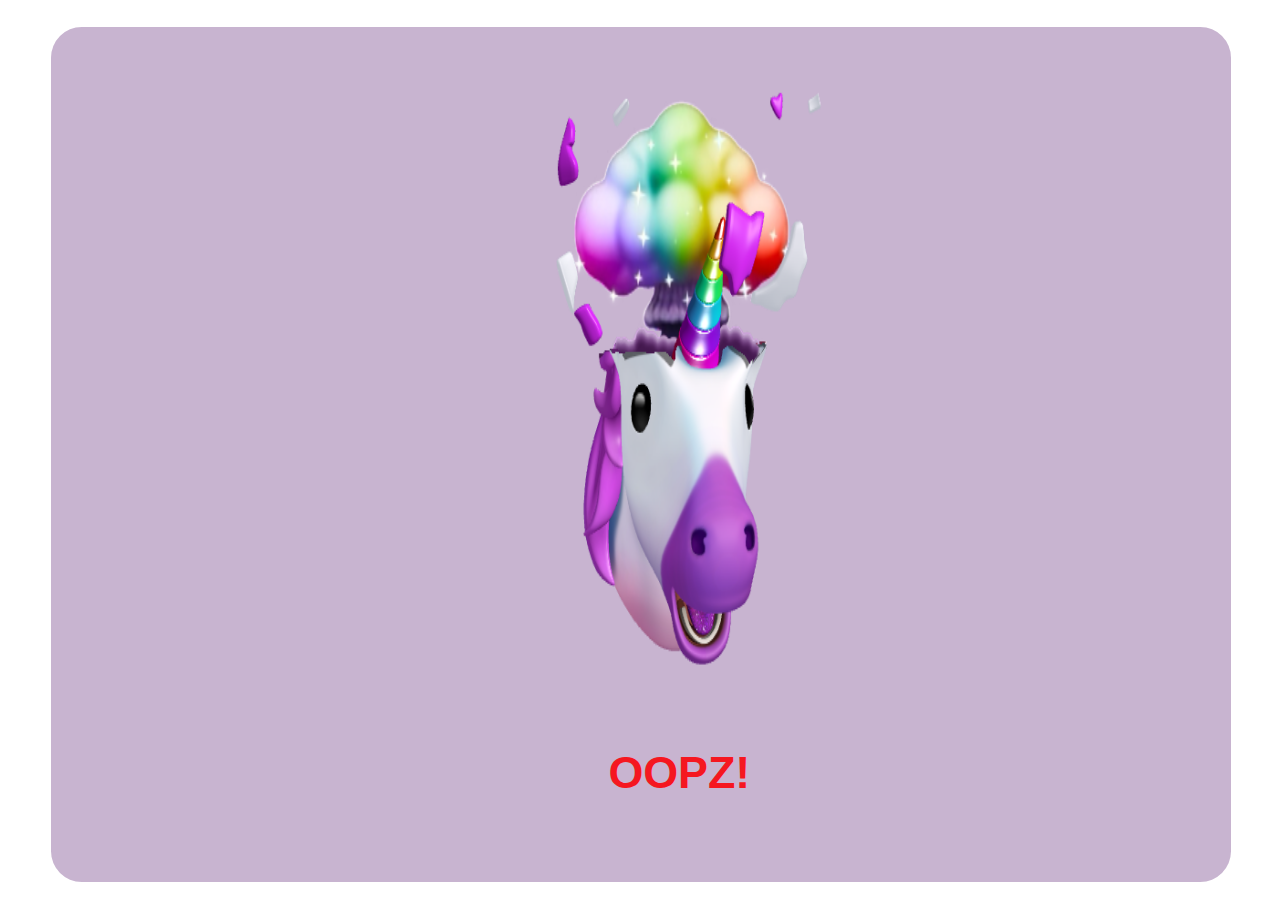
<file: project/projects.html>
<!DOCTYPE html>
<html lang="en">
<head>
    <meta charset="UTF-8">
    <meta http-equiv="X-UA-Compatible" content="IE=edge">
    <meta name="viewport" content="width=device-width, initial-scale=1.0">
    <link rel="icon" href="title-icon.png">
    <link rel="stylesheet" href="code.css">
    <title>Poject</title>
    <style>
        body{
            margin: 3vh 1.5vw;
            background-repeat: no-repeat;
           background-color: white;
            background-size: cover;
            
        }
        .projects{
            display: flex;
            justify-content: center;
            width: 100%;
            height: 100vh;
            display: flex;
            background-color: #C8B4D0;
            margin: 1vw 0vw 0vw 2.5vw;
            padding: 0;
            height: 95vh;
            width: 95%;
            background-repeat: no-repeat;
            background-size: cover ;
            background-position: center;
            border-radius: 2.4vw;
            border-width: 1vw;
            border-color: #523A28;
        }

        img{
            position: relative;
            top:3vh;
            left: 9vw;
            height: 70vh;
            width: 30vw;

        }
        h1{
            margin: 0;
            padding: 0;
            color:#F51720;
            position: absolute;
            font-family: 'Inter', sans-serif;
            font-size: 3.5vw;
            position: relative;
            top: 80vh;
            right: 12vw;
        }
        
    </style>
</head>
<body>
    <div class="projects">
        <div><img src="error-image.png" alt=""></div>
        <div class="oops"><h1> OOPZ! </h1></div>
        
    </div>
    
</body>
</html>
</file>
<file: project/code.css>
body{
    
    background-color:white;
    margin: 0;padding: 0;

}

                                                /* navigation bar */





nav{
    
    background-color: rgb(0 0 0 / 78%);
    color: white;
    width: 100%;
    height: 10vh;
    border-radius: 0vw 0vw 14.4vw 14.4vw;
    
}
nav ul {
    list-style: none;
    display: flex;
    
    justify-content: center;
    margin: 0vh;
    margin-right: 1vw;
    padding: 0;
    align-items: top;
}
    

nav ul li{
    margin: 0vh 1vh;
    margin-bottom: 1vh;
    padding: 3vh 2vh;

}
nav ul li a{
    text-decoration: none;
    color: white;
    font-family: 'Belgrano', serif;
    font-size: 1.2 vh;
}

                                                /* navigation bar   */

                                                /* home page  */




.homeimage{
    display: flex;
    margin: 1vw 0vw 0vw 2.5vw;
    padding: 0;
    height: 100vh;
    width: 95%;
    background-color: rgba(210 188 188 / 13%);
    background-image: url(bg1.jpg);
    background-repeat: no-repeat;
    background-size: cover ;
    background-position: center;
    border-radius: 2.4vw;
}
.fader{
    display: flex;
    justify-content: center;
    align-items: center;
    margin: 0vw;
    padding: 0;
    height: 100vh;
    width: 100%;
    background-color:rgb(0 0 0 / 35%);
    background-size: cover ;
    background-position: center;
    border-radius: 2.3vw;
}

h1{
    margin: 0;padding: 0;
    color: #fff82a;;
    position: absolute;
    font-family: 'Inter', sans-serif;
    font-size: 3.5vw;
    justify-content: center;
}
.quots{
    color: whitesmoke;
    font-size: 3vh;
    font-family: 'Inter', sans-serif;
    position: absolute;
    top: 13vh;
}
#coder{
    font-family: 'Pacifico', cursive;
    color: rgba(236, 57, 81, 0.959);
}

#hey{
    font-family: 'Pacifico', cursive;
    color: #fff82a;;
    margin-left: 18vw;
}

.aboutlink{
    position: absolute;
    bottom: 18vh;
    font-size: 1.5vw;
}
.aboutlink a{
    text-decoration: none;
    color: rgb(35 232 196);
    font-family: 'Belgrano', serif;
}

                                                /* home page  */

                                                /* about page  */



.aboutimage{
    display: flex;
    margin: 1.5 0vw 0vw 2.5vw;
    margin-top: 1.5vw;
    margin-left: 2.5vw ;
    padding: 0;
    height: 100vh;
    width: 95%;
    background-color: #F5F7F5;
    background-repeat: no-repeat;
    background-size: cover ;
    background-position: center;
    border-radius: 2.4vw;
}


.headbox{
    margin: 0;padding: 0;
    margin-top: 10.5vh;
    display: flex;
    font-family: 'Inter', sans-serif;
    font-weight: 800;
    position: absolute;
    justify-content: center;
    width: 95%;
    font-size: 4vw;
}
.better{
    font-size: 4.5vw;
    font-family: 'Satisfy', cursive;
    font-weight: 900;
    top: 19.5vh;
    left: 42vw;
    position: relative;
    color:#FF00FF;
    background-color: #F5F7F5;
    height: 5vw;

}
    

#myimageleft{
    height: 45vh;
    width: 12vw;
    border-radius: 2.3vw;
    border-width: 1vw;
    border-color: black;
    position: relative;
    top: 30vh;
    left: -4vw;
}
#myimageright{
    height: 45vh;
    width: 12vw;
    border-radius: 2.3vw;
    border-width: 1vw;
    border-color: black;
    position: relative;
    top: 30vh;
    right: 0vw;
}
.aboutcontent{
    padding: 2vw;
    background-image: url(pawel-czerwinski-Qiy4hr18aGs-unsplash.jpg);
    background-size: cover;
    position: relative;
    top: 37vh;
    width: 47vw;
    height: 40vh;
    left: -2vw;
    border-radius: 4.3vw 0.6vw 4.3vw 0.6vw;
    font-family: 'Inter', sans-serif;
    font-size: 1vw;
    font-weight: bolder ;
}

                                                /* about page  */

                                                /* skills page  */


.skillsec{
    display: flex;
    padding: 3%;
    justify-content:center;
    align-content: center;
}
.skillsimage-one{
    position: relative;
    margin: 20vh 4vw;
    padding: 0;
    height: 75vh;
    width: 25%;
    bottom: 4vh;
    background-color: rgba(210 188 188 / 13%);
    background-image: url(bg4.jpg);
    background-repeat: no-repeat;
    background-size: cover;
    background-position: center;
    border-radius: 2.4vw;
}

.skillsimage-two{
    position: relative;
    margin: 20vh 4vw;
    padding: 0;
    height: 75vh;
    width: 25%;
    bottom: 26vh;
    background-color: rgba(210 188 188 / 13%);
    background-image: url(bg4.jpg);
    background-repeat: no-repeat;
    background-size: cover;
    background-position: center;
    border-radius: 2.4vw;
}
.skillsimage-three{
    position: relative;
    margin: 20vh 4vw;
    margin-bottom:20vh ;
    padding: 0;
    height: 75vh;
    width: 25%;
    bottom: 4vh;
    background-color: rgba(210 188 188 / 13%);
    background-image: url(bg4.jpg);
    background-repeat: no-repeat;
    background-size: cover;
    background-position: center;
    border-radius: 2.4vw;
    border-color: blue;
    border-width: 1vh;
}

.txt{
    font-family: 'Inter', sans-serif;
    font-size: 5.6vh;
    color: #FDB750;
}

.skillsfader p{
    font-family: 'Belgrano', serif;
    color: white;
}

.skillsfader{
    position: relative;
    margin: 0vh;
    padding: 4vh 01vw 0vh 1vw;
    height: 75vh;
    width: 100%;
    background-color:rgb(56 255 0 / 6%);
    background-repeat: no-repeat;
    background-size: cover;
    background-position: center;
    border-radius: 2.4vw;
}
.skillsfader span{
    font-family: 'Pacifico', cursive;
    font-size: 4.5vw;
    color:#870A30;
    position: relative;
    bottom: -21vh;
    left: 2%;
}

.skillsfader div a{
    font-size: 3vh;
    text-decoration: none;
    font-family: 'Belgrano', serif;
    color: #145DA0;
    position: relative;
    bottom: -22vh;
    left: 0%;
}
#resume-btn{
    padding: 1vh;
    background-color: #145DA0;
    color: white;
    border-radius: 3.3vh;
}

                                                    /* skills page  */

                                                    /* contact page  */



footer{
    
    margin: 0;padding: 0;
    height: 45vh;
    width: 100%;
    background-color:  rgb(0 0 0 / 32%);
    font-family: 'Inter', sans-serif;
}

footer div h{
    font-size:2.5vw ;
    margin-left: 37vw;
    font-weight: 800;
    
}

footer a{
    text-decoration: none;
    color:  rgb(0 0 0 / 79%);
}

footer ul li{
    display: inline-block;
    list-style: none;
}

.icon{
    height: 12vh;
    width: 6vw;
    margin: 4vh;
    padding: 1vw;
}

.social-apps{
    display: flex;
    height: 24vh;
    align-content: center;
    justify-content: center;
}

.connect {
    display: flex;
    justify-content: center;
    height: 13vh;
}

.connect li{
    padding: 3vw 3vw 0vw 3vw ;

}





                                                        /* contact page  */
</file>
